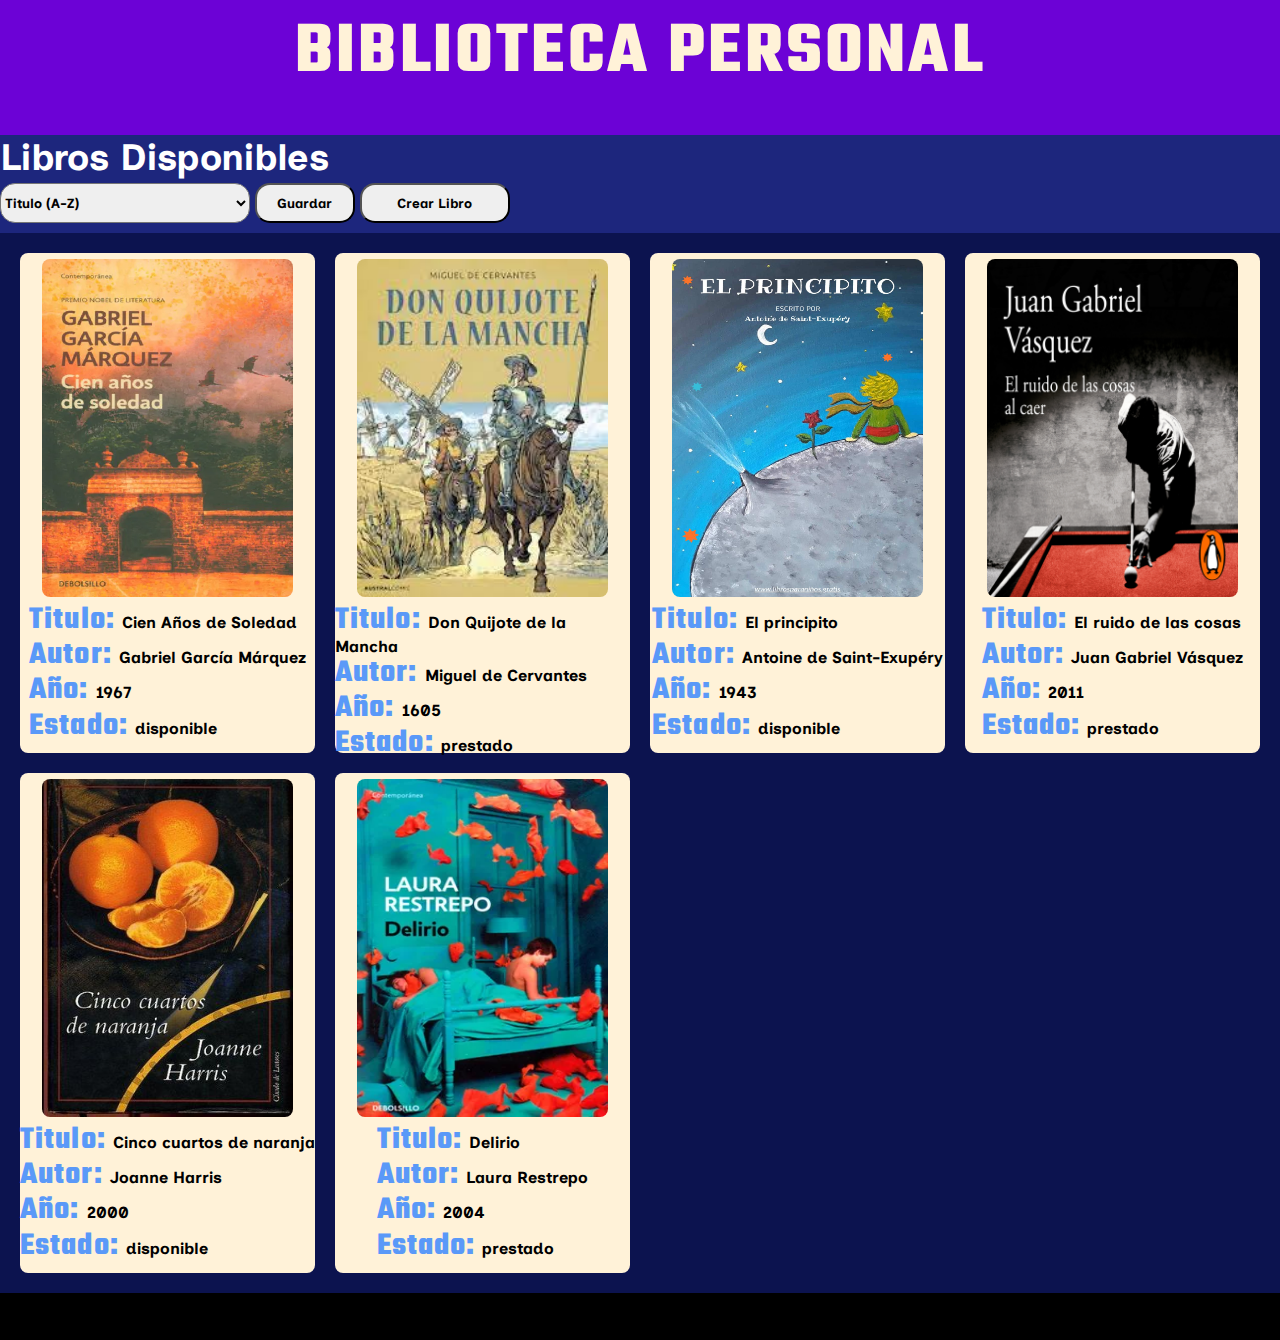
<file: index.html>
<!DOCTYPE html>
<html lang="en">
<head>
    <meta charset="UTF-8">
    <meta name="viewport" content="width=device-width, initial-scale=1.0">

    <link rel="stylesheet" href="style.css">
    <title>La Biblioteca</title>
</head>
<body>
    
    <div class="contenedor">
        <header class="titulo">BIBLIOTECA PERSONAL</header>

        <section class="info">
            <div class="subtitulo"><h3>Libros Disponibles</h3></div>
            <div class="contenedor_opciones">
                <select name="" id="selector" class="selector">
                    <option value="tituloAZ">Titulo (A-Z)</option>
                    <option value="tituloZA">Titulo (Z-A)</option>
                    <option value="autorAZ">Autor (A-Z)</option>
                    <option value="añoAZ">Más Reciente</option>
                    <option value="añoZA">Más Antiguo</option>
                </select>
                <button id="boton_guardar" class="boton">Guardar</button>
                <button id="boton_crear" class="boton_agg">Crear Libro</button>
            </div>
        </section>

        <main class="contenido">
            <div id="padre" class="contenedor_tarjetas">
            </div>
        </main>

        <footer class="pie_pagina"></footer>
    </div>

    <script src="hola.js" type="module"></script>
</body>
</html>
</file>
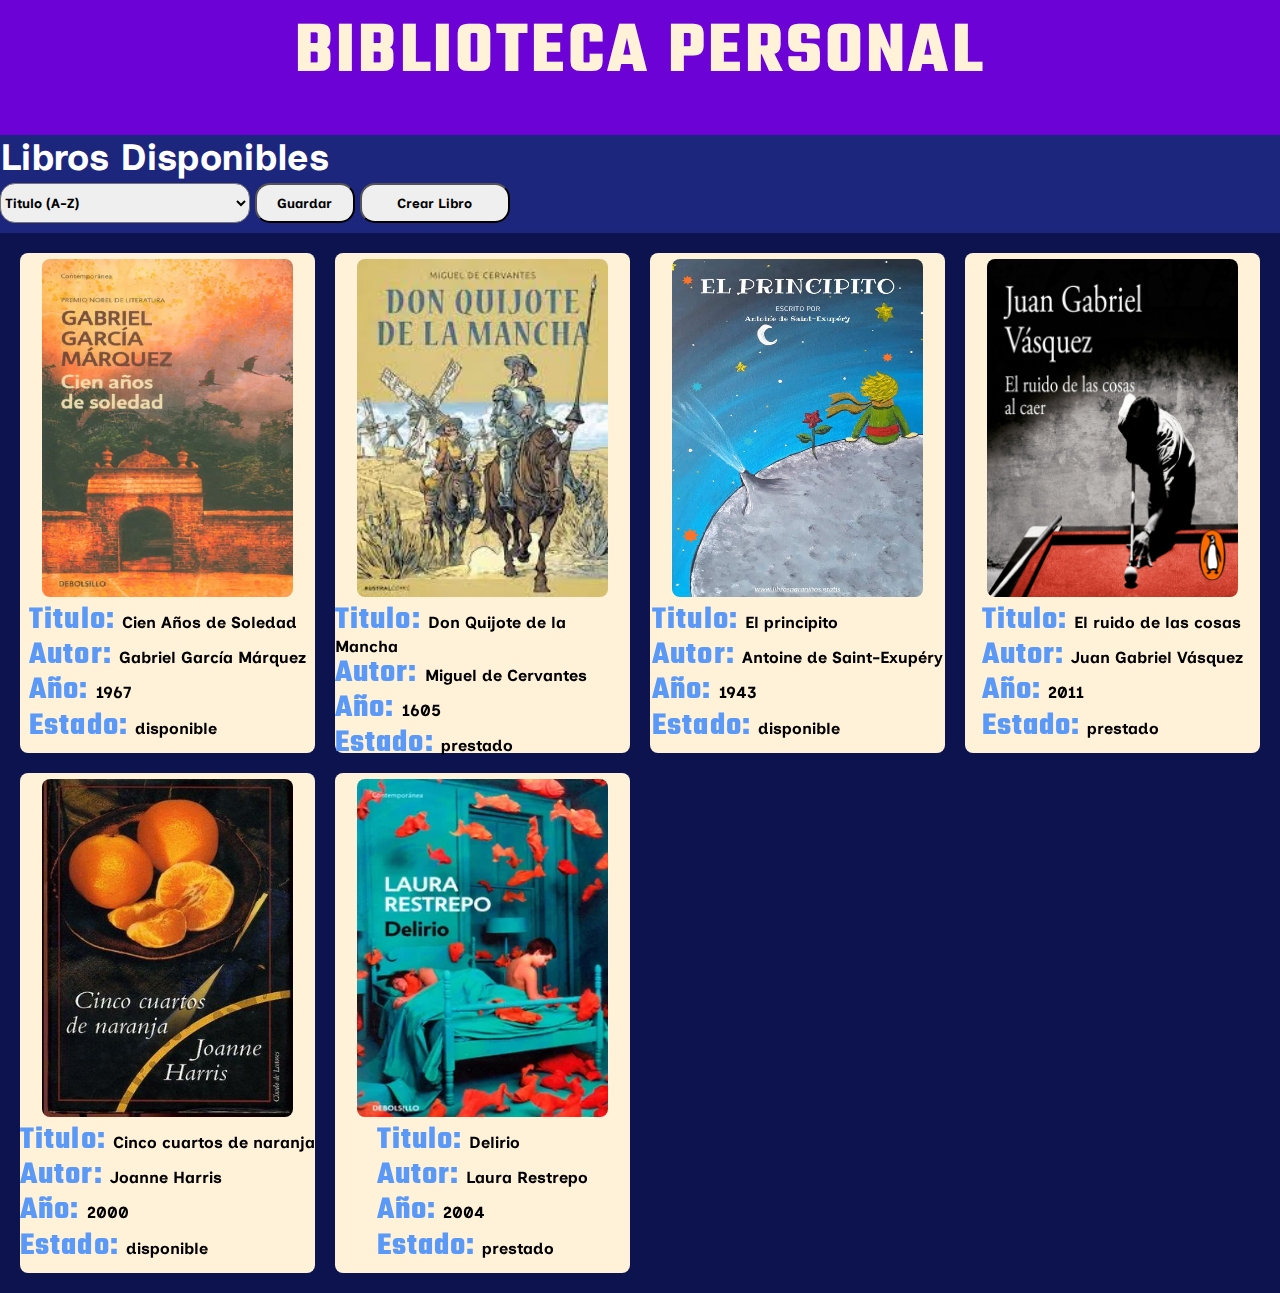
<file: prueba/yuca.html>
<!DOCTYPE html>
<html lang="en">
<head>
    <meta charset="UTF-8">
    <meta name="viewport" content="width=device-width, initial-scale=1.0">

    <link rel="stylesheet" href="pan.css">
    <title>La Biblioteca</title>
</head>
<body>
    
    <div class="contenedor">
        <header class="titulo">BIBLIOTECA PERSONAL</header>

        <section class="info">
            <div class="subtitulo"><h3>Libros Disponibles</h3></div>
            <div class="contenedor_opciones">
                <select name="" id="selector" class="selector">
                    <option value="tituloAZ">Titulo (A-Z)</option>
                    <option value="tituloZA">Titulo (Z-A)</option>
                    <option value="autorAZ">Autor (A-Z)</option>
                    <option value="añoAZ">Más Reciente</option>
                    <option value="añoZA">Más Antiguo</option>
                    <option value="disponible">Disponible</option>
                    <option value="prestado">prestado</option>
                </select>
                <button id="boton_guardar" class="boton">Guardar</button>
                <button id="boton_crear" class="boton_agg">Crear Libro</button>
            </div>
        </section>

        <main class="contenido">
            <div id="padre" class="contenedor_tarjetas">
            </div>
        </main>
<!--         <footer class="pie_pagina"></footer> -->
    </div>

    
    <div id="modal" class="container_modal">
        <div class="contenido_modal">
            <span id="boton_x" class="close">&times;</span>
            <h2 id="encabezado">Crea tu nuevo libro</h2>
            <form id="formulario_libro">
                <label for="imagen">Imagen:</label>
                <input id="imagen" class="inpt" name="imagen"><br><br>
                <label for="titulo">Título:</label>
                <input type="text" id="titulo" class="inpt" name="titulo" required><br><br>
                <label for="autor">Autor:</label>
                <input type="text" id="autor" class="inpt" name="autor" required><br><br>
                <label for="año">Año:</label>
                <input type="number" id="año" class="inpt" name="año" required><br><br>
                <label for="estado">Estado:</label>
                <input type="text" id="estado" class="inpt" name="estado" required><br><br>
                <button type="submit" class="guardar">Guardar Libro</button>
                <button id="cancelarModal" class="cancel" type="button">Cancelar</button>
            </form>
        </div>
    </div>

    <script src="maicol.js" type="module"></script>
    <script src="orden.js" type="module"></script>
</body>
</html>
</file>
<file: style.css>
@import url('https://fonts.googleapis.com/css2?family=Inclusive+Sans&display=swap');
@import url('https://fonts.googleapis.com/css2?family=Nunito&display=swap');
@import url('https://fonts.googleapis.com/css2?family=Teko&display=swap');

@font-face {
    font-family: "Switzer";
    src: url("../webfonts/switzer/Switzer-Regular.woff2") format("woff2"), url("../webfonts/switzer/Switzer-Regular.woff") format("woff");
    font-weight: normal;
    font-style: normal;
    font-display: swap
}

* {
    padding: 0;
    margin: 0;
    box-sizing: border-box;
    font-family: 'Inclusive Sans', sans-serif;
    font-weight: bold;
}
::selection {
    background-color: #000;
    color: #93ff50;
}
body {
    background: #000;
}

/* =========================  ESTILOS HEADER  ========================= */
.contenedor {
    height: auto;
    width: 100%;
    color: #fff;
}
.titulo {
    min-height: 15vh;
    height: auto;
    width: 100%;
    background: #6C02D6;
    color: #FFF2D8;
    font-size: clamp(2rem, 4.6rem, 6rem);
    font-family: 'Teko', sans-serif;
    letter-spacing: 0.2rem;
    font-weight: bolder;
    text-align: center;
}
.info {
    width: 100%;
    min-height: 10vh;
    height: auto;
    /* background: rgb(137, 221, 251); */
    background: #1D267D;
}
.subtitulo {
    min-height: 40%;
    height: fit-content;
    display: flex;
    justify-content: flex-start;
    align-items: center;
    padding-bottom: 4px;
}
.subtitulo h3 {
    font-size: clamp(1rem, 2.3rem, 5rem);
    font-weight: 900;
}
.contenedor_opciones {
    min-height: 60%;
    height: fit-content;
    width: 100%;
    display: flex;
    flex-direction: row;
    align-items: center;
    padding-bottom: 10px;
}
.selector {
    height: 40px;
    width: 250px;
    border-radius: 15px;
}
.selector > option {
    font-size: 0.9rem;
    font-family: 'nunito', sans-serif;
}
.boton {
    height: 40px;
    width: 100px;
    margin-left: 0.3rem;
    border-radius: 15px;
    text-align: center;
}
.boton_agg {
    align-self: flex-end;
    height: 40px;
    width: 150px;
    margin-left: 0.3rem;
    border-radius: 15px;
    text-align: center;
}

/* =========================  ESTILOS CONTENIDO  ========================= */

.contenido {
    height: fit-content;
    width: 100%;
    /* background: linear-gradient(to bottom, red, orange); */
    background: #0C134F;
}

.contenedor_tarjetas {
    width: 100%;
    height: fit-content;
    display: grid;
    grid-template-columns: repeat(auto-fit, minmax(280px, 1fr));
    gap: 20px;
    padding: 20px;
    align-items: center;
    justify-items: center;
}
.tarjetas {
    height: 500px;
    width: 100%;
    background-color: #FFF2D8;
    border-radius: 8px;
    display: flex;
    flex-direction: column;

    align-items: center;
}

@media (max-width: 450px) {
    .contenedor_tarjetas {
        grid-template-columns: repeat(auto-fit, minmax(240px, 1fr));
        padding: 30px 4px;
        row-gap: 30px;
    }
    .tarjetas {
        height: 550px;
    }
}
/* =========================  ESTILOS TARJETAS  ========================= */

.tarjetas .contenedor_imagen {
    height: 70%;
    width: 85%;
    display: flex;
    justify-content: center;
    padding: 0.4rem 0;
}
.contenedor_imagen img {
    height: 100%;
    width: 100%;
    border-radius: 0.5rem;
}
.tarjetas .contenedor_texto {
    height: 30%;
    width: 100%;
    display: flex;
    justify-content: center;
}
.contenedor_texto p {
    color: #000;
    line-height: 1.1;
}
.txt {
    color: #5a99f8;
    font-size: 2rem;
    letter-spacing: 1.1px;
    font-weight: bolder;
    font-family: 'Teko', sans-serif;
}
/* =========================  ESTILOS SECCION  ========================= */

.pie_pagina {
    height: 5.2vh;
    width: 100%;
    background: #000;
    color: #fff;
}

/* =========================  ESTILOS BARRA DESPLAZAMIENTO ========================= */

::-webkit-scrollbar {
    width: 12px;
}
::-webkit-scrollbar-track {
    background-color: transparent;
    border-radius: 10px;
}
::-webkit-scrollbar-thumb {
    /*background: linear-gradient(135deg, #FF0000, #FF7F00, #FFFF00, #00FF00, #0000FF, #4B0082, #8B00FF);*/
    background-color: #E41F7B;
    border-radius: 10px;
    box-shadow: 0 0 15px rgba(255, 255, 255, 0.8);
}

/* =========================  ESTILOS JS  ========================= */
</file>
<file: prueba/pan.css>
@import url('https://fonts.googleapis.com/css2?family=Inclusive+Sans&display=swap');
@import url('https://fonts.googleapis.com/css2?family=Nunito&display=swap');
@import url('https://fonts.googleapis.com/css2?family=Teko&display=swap');

@font-face {
    font-family: "Switzer";
    src: url("../webfonts/switzer/Switzer-Regular.woff2") format("woff2"), url("../webfonts/switzer/Switzer-Regular.woff") format("woff");
    font-weight: normal;
    font-style: normal;
    font-display: swap
}

* {
    padding: 0;
    margin: 0;
    box-sizing: border-box;
    font-family: 'Inclusive Sans', sans-serif;
    font-weight: bold;
}
::selection {
    background-color: #000;
    color: #93ff50;
}
body {
    background: #000;
}

/* =========================  ESTILOS HEADER  ========================= */
.contenedor {
    height: auto;
    width: 100%;
    color: #fff;
}
.titulo {
    min-height: 15vh;
    height: auto;
    width: 100%;
    background: #6C02D6;
    color: #FFF2D8;
    font-size: clamp(2rem, 4.6rem, 6rem);
    font-family: 'Teko', sans-serif;
    letter-spacing: 0.2rem;
    font-weight: bolder;
    text-align: center;
}
.info {
    width: 100%;
    min-height: 10vh;
    height: auto;
    /* background: rgb(137, 221, 251); */
    background: #1D267D;
}
.subtitulo {
    min-height: 40%;
    height: fit-content;
    display: flex;
    justify-content: flex-start;
    align-items: center;
    padding-bottom: 4px;
}
.subtitulo h3 {
    font-size: clamp(1rem, 2.3rem, 5rem);
    font-weight: 900;
}
.contenedor_opciones {
    overflow: hidden;
    min-height: 60%;
    height: fit-content;
    width: 100%;
    display: flex;
    flex-direction: row;
    align-items: center;
    padding-bottom: 10px;
}
.selector {
    height: 40px;
    width: 250px;
    border-radius: 15px;
}
.selector > option {
    font-size: 0.9rem;
    font-family: 'nunito', sans-serif;
}
.boton {
    height: 40px;
    width: 100px;
    margin-left: 0.3rem;
    border-radius: 15px;
    text-align: center;
}
.boton_agg {
    align-self: flex-end;
    height: 40px;
    width: 150px;
    margin-left: 0.3rem;
    border-radius: 15px;
    text-align: center;
}

/* =========================  ESTILOS CONTENIDO  ========================= */

.contenido {
    height: fit-content;
    width: 100%;
    /* background: linear-gradient(to bottom, red, orange); */
    background: #0C134F;
}

.contenedor_tarjetas {
    width: 100%;
    height: fit-content;
    display: grid;
    grid-template-columns: repeat(auto-fit, minmax(280px, 1fr));
    gap: 20px;
    padding: 20px;
    align-items: center;
    justify-items: center;
}
.tarjetas {
    height: 500px;
    width: 100%;
    max-width: 400px;
    background-color: #FFF2D8;
    border-radius: 8px;
    display: flex;
    flex-direction: column;
    align-items: center;
    perspective: 1000px;
    transition: transform 0.5s;
    transform-style: preserve-3d;
}

@media (max-width: 450px) {
    .contenedor_tarjetas {
        grid-template-columns: repeat(auto-fit, minmax(240px, 1fr));
        padding: 30px 4px;
        row-gap: 30px;
    }
    .tarjetas {
        height: 550px;
    }
}
/* =========================  ESTILOS DE PRUEBA  ========================= */

.tarjetas.girar {
    transform: rotateY(180deg);
}
.contenido-frontal {
    height: 100%;
    width: 100%;
    display: flex;
    flex-direction: column;
    align-items: center;
    backface-visibility: hidden;
}
.contenido-trasero {
    height: 100%;
    width: 100%;
    display: flex;
    flex-direction: column;
    align-items: center;
    transform: rotateY(180deg);
    position: absolute;
    backface-visibility: hidden;
    z-index: 1;
    top: 0;
    left: 0;
}
.boton-modificar, .boton-eliminar {
    height: 40px;
    width: 100px;
    margin: 5px;
    border-radius: 15px;
    text-align: center;
    background-color: #FF5733;
    color: white;
    border: none;
    cursor: pointer;
    z-index: 2;
}
.boton-modificar:hover,.boton-eliminar:hover {background-color: #FF814E;}
/* =========================  ESTILOS TARJETAS  ========================= */

.tarjetas .contenedor_imagen {
    height: 70%;
    width: 85%;
    display: flex;
    justify-content: center;
    padding: 0.4rem 0;
}
.contenedor_imagen img {
    height: 100%;
    width: 100%;
    border-radius: 0.5rem;
}
.tarjetas .contenedor_texto {
    height: 30%;
    width: 100%;
    display: flex;
    justify-content: center;
}
.contenedor_texto p {
    color: #000;
    line-height: 1.1;
}
.txt {
    color: #5a99f8;
    font-size: 2rem;
    letter-spacing: 1.1px;
    font-weight: bolder;
    font-family: 'Teko', sans-serif;
}
/* =========================  ESTILOS SECCION  ========================= */

.pie_pagina {
    height: 5.2vh;
    width: 100%;
    background: #000;
    color: #fff;
}

/* =========================  ESTILOS BARRA DESPLAZAMIENTO ========================= */

::-webkit-scrollbar {
    width: 12px;
}
::-webkit-scrollbar-track {
    background-color: transparent;
    border-radius: 10px;
}
::-webkit-scrollbar-thumb {
    /*background: linear-gradient(135deg, #FF0000, #FF7F00, #FFFF00, #00FF00, #0000FF, #4B0082, #8B00FF);*/
    background-color: #E41F7B;
    border-radius: 10px;
    box-shadow: 0 0 15px rgba(255, 255, 255, 0.8);
}

/* =========================  ESTILOS MODAL ========================= */
.container_modal {
    display: none;
    justify-content: center;
    align-items: center;
    position: fixed;
    top: 0;
    left: 0;
    width: 100%;
    height: 100%;
    background-color: rgba(0, 0, 0, 0.7);
    z-index: 1;
}
.contenido_modal {
    position: relative;
    width: 50%;
    height: 70%;
    border-radius: 20px;
    font-family: 'Inclusive Sans', sans-serif;
    background-color: #ffffff;
    box-shadow: 0px 0px 10px #2fff55d8, 0.5;
    display: flex;
    align-items: center;
    justify-content: center;
    flex-direction: column;
}
.contenido_modal h2 {
    font-size: 3rem;
    font-weight: bolder;
    font-family: 'Nunito', sans-serif;
    padding-bottom: 1rem;
}
.contenido_modal label{
    font-size: 1.5rem;
}
.inpt {
    height: 40px;
    margin-left: 4px;
    font-size: 1rem;
    background: #F3F4F6;
    border-radius: .5rem;
    padding: 0 1rem;
    border: 2px solid transparent;
    transition: border-color .3s cubic-bezier(.25,.01,.25,1) 0s, 
    color .3s cubic-bezier(.25,.01,.25,1) 0s,background .2s cubic-bezier(.25,.01,.25,1) 0s;
}
.inpt:hover, .inpt:focus {
    outline: none;
    border-color: #05060fca;
}
.close {
    position: absolute;
    top: 10px;
    right: 10px;
    font-size: 30px;
    cursor: pointer;
}
.guardar {
    background-color: rgb(56, 139, 255);
    color: white;
    border: none;
    padding: 10px 20px;
    margin-right: 10px;
    border-radius: 5px;
    cursor: pointer;
}
.cancel {
    background-color: red;
    color: white;
    border: none;
    padding: 10px 20px;
    margin-right: 10px;
    border-radius: 5px;
    cursor: pointer;
}
</file>
